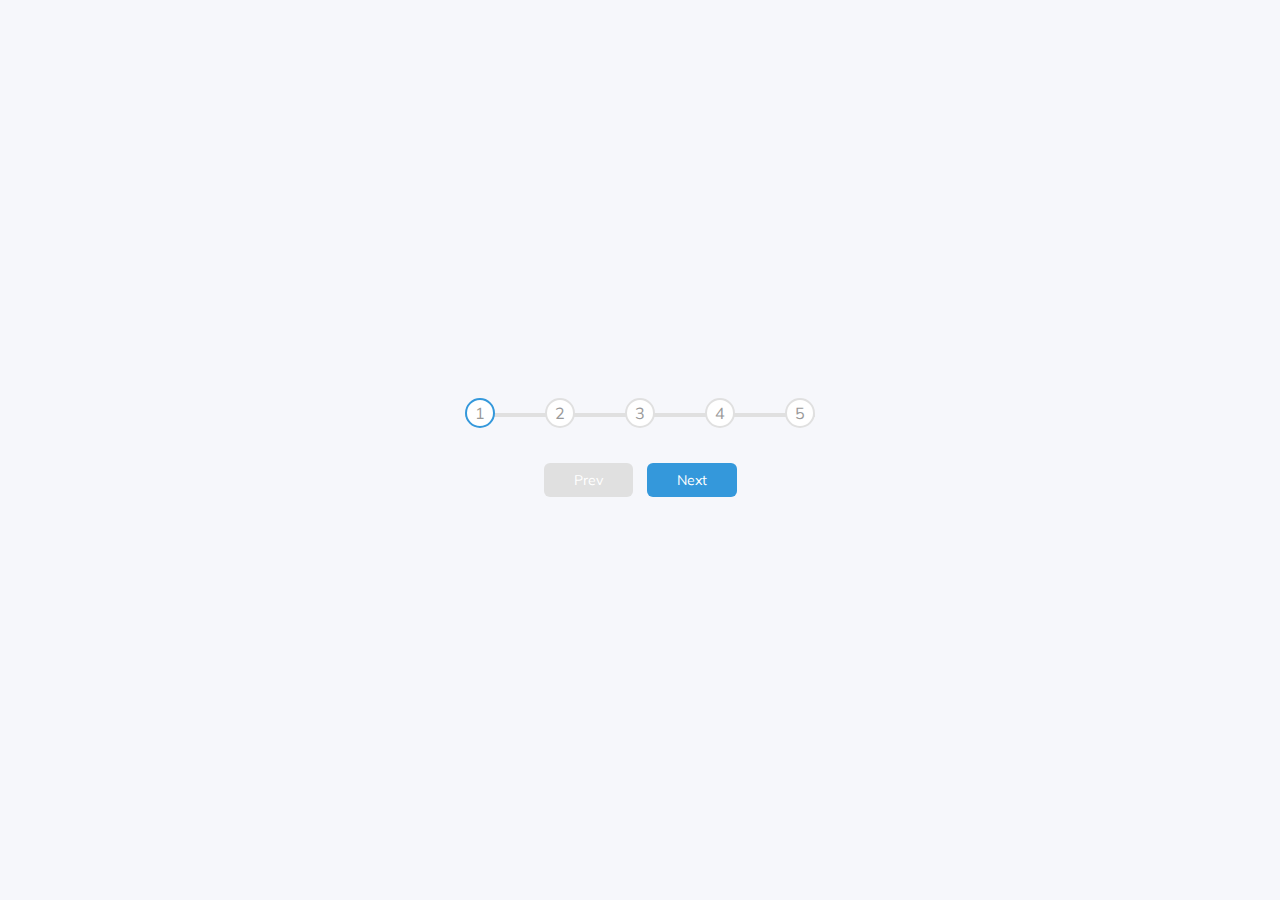
<file: 02-Progress Steps/index.html>
<!DOCTYPE html>
<html lang="en">
<head>
    <meta charset="UTF-8">
    <meta http-equiv="X-UA-Compatible" content="IE=edge">
    <meta name="viewport" content="width=device-width, initial-scale=1.0">
    <title>Progress Stps</title>
    <link rel="stylesheet" href="style.css">
</head>
<body>
    <div class="container">
        <div class="progress-container">
            <div class="progress" id="progress"></div>
            <div class="circle active">1</div>
            <div class="circle">2</div>
            <div class="circle">3</div>
            <div class="circle">4</div>
            <div class="circle">5</div>
        </div>
        <button class="btn" id="prev" disabled>Prev</button>
        <button class="btn" id="next">Next</button>
    </div>
<script src="script.js"></script>
</body>
</html>
</file>
<file: 02-Progress Steps/style.css>
@import url('https://fonts.googleapis.com/css2?family=Mulish:ital,wght@1,200;1,300;1,400;1,500;1,600;1,700;1,800&display=swap');

:root {
  --line-border-fill: #3498db;
  --line-border-empty: #e0e0e0;
}
* {
  box-sizing: border-box;
}

body {
  margin: 0;
  height: 100vh;
  background-color: #f6f7fb;
  font-family: 'Mulish', sans-serif;
  display: flex;
  flex-direction: column;
  align-items: center;
  justify-content: center;
  overflow: hidden;
}

.container {
  text-align: center;
}

.progress-container {
  position: relative;
  display: flex;
  justify-content: space-between;
  margin-bottom: 30px;
  max-width: 100%;
  width: 350px;
}

/* using to make a hidden progress horizontal line */
.progress-container::before {
  position: absolute;
  content: '';
  top: 50%;
  left: 0;
  background-color: #e0e0e0;
  height: 4px;
  width: 100%;
  z-index: -1;
}

/* using to make a colored progress horizontal line */
.progress {
  position: absolute;
  top: 50%;
  left: 0;
  background-color: var(--line-border-fill);
  height: 4px;
  width: 0%;
  z-index: -1;
  transform: translateY(-50%);
  transition: 0.7s ease;
}

/*drawing progress circles*/
.circle {
  display: flex;
  background-color: #fff;
  color: #999;
  border-radius: 50%;
  height: 30px;
  width: 30px;
  align-items: center;
  justify-content: center;
  border: 2px solid var(--line-border-empty);
  transition: 0.4s ease;
}

.circle.active {
  border-color: var(--line-border-fill);
}

.btn {
  background-color: var(--line-border-fill);
  color: #fff;
  border: 0;
  border-radius: 6px;
  font-family: inherit;
  font-size: 14px;
  margin: 5px;
  padding: 8px 30px;
  cursor: pointer;
}

.btn:active {
  transform: scale(0.98);
}
.btn:focus {
  outline: 0;
}
.btn:disabled {
  background-color: var(--line-border-empty);
  cursor: not-allowed;
}
</file>
